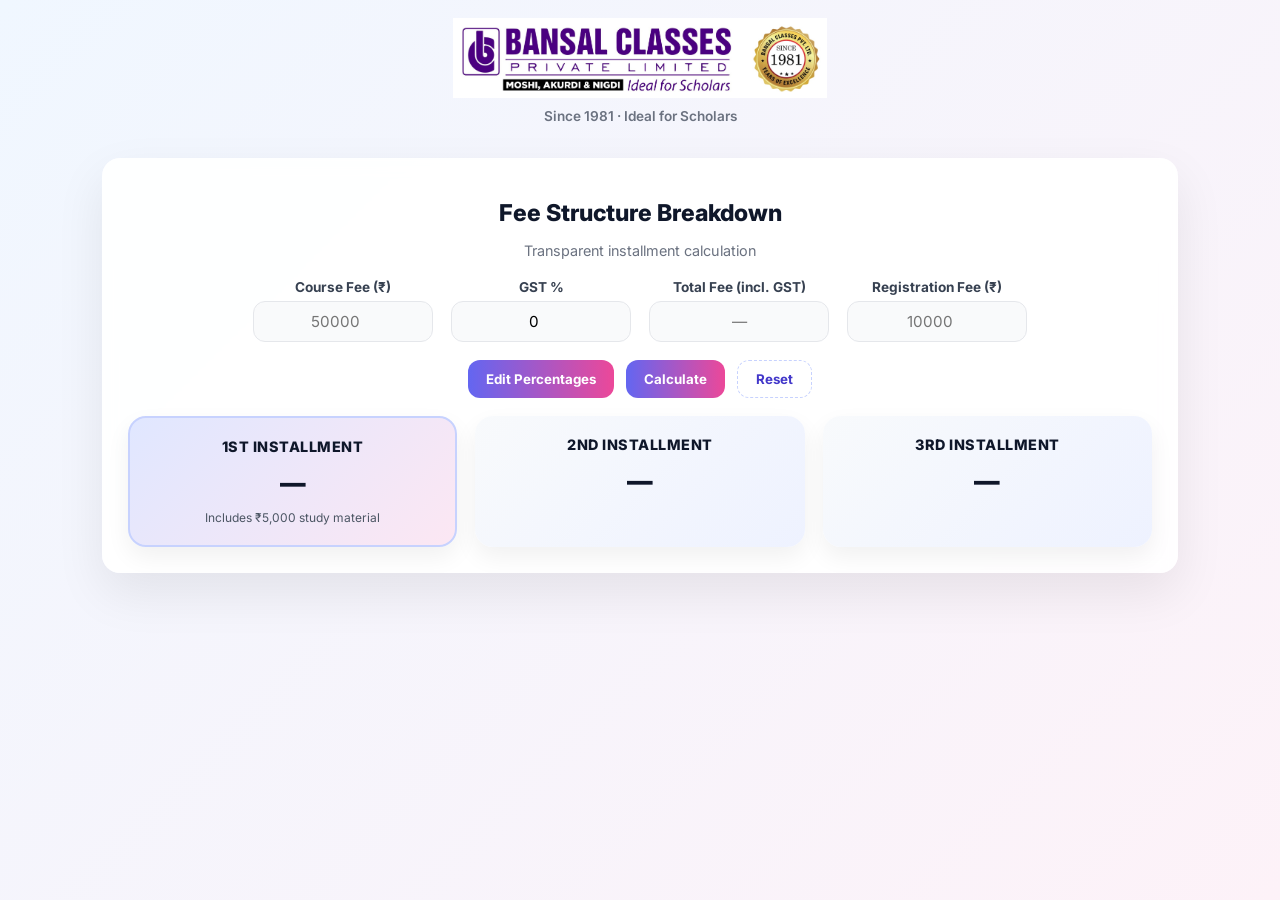
<file: index.html>
<!doctype html>
<html lang="en">
<head>
  <meta charset="utf-8" />
  <meta name="viewport" content="width=device-width,initial-scale=1" />
  <title>Bansal Classes – Fee Structure</title>

  <!-- Font -->
  <link href="https://fonts.googleapis.com/css2?family=Inter:wght@400;600;700;800&display=swap" rel="stylesheet">

  <!-- CSS -->
  <link rel="stylesheet" href="styles.css" />
</head>
<body>

  <!-- Logo Header -->
  <header class="page-logo">
    <div class="logo-wrap">
      <img src="IMG_0160.PNG" alt="Bansal Classes Logo" class="site-logo" />
    </div>
    <p class="tagline">Since 1981 · Ideal for Scholars</p>
  </header>

  <!-- Main Card -->
  <main class="page">
    <div class="card">

      <h1 class="title">Fee Structure Breakdown</h1>
      <p class="subtitle">Transparent installment calculation</p>

      <!-- Inputs -->
      <div class="inputs">
        <div class="input-group">
          <label>Course Fee (₹)</label>
          <input type="number" id="totalFee" placeholder="50000" />
        </div>

        <div class="input-group">
          <label>GST %</label>
          <input type="number" id="gstPct" placeholder="0" value="0" min="0" step="0.01" />
        </div>

        <div class="input-group hidden" id="totalWithGstWrapper">
          <label>Total Fee (incl. GST)</label>
          <input type="text" id="totalWithGst" readonly placeholder="—" />
        </div>

        <div class="input-group">
          <label>Registration Fee (₹)</label>
          <input type="number" id="regFee" placeholder="10000" />
        </div>
      </div>

      <!-- Percentage editor (inline, hidden by default) -->
      <div id="percentEditor" style="display:none; margin-top:12px; margin-bottom:10px;">
        <div style="display:flex;gap:12px;flex-wrap:wrap;justify-content:center;">
          <div class="input-group">
            <label>1st % (must include ₹5,000)</label>
            <input type="number" id="p1" min="0" max="100" step="0.01" />
          </div>
          <div class="input-group">
            <label>2nd %</label>
            <input type="number" id="p2" min="0" max="100" step="0.01" />
          </div>
          <div class="input-group">
            <label>3rd %</label>
            <input type="number" id="p3" min="0" max="100" step="0.01" />
          </div>
        </div>

        <div style="display:flex;justify-content:center;gap:10px;margin-top:10px;">
          <button id="savePctBtn" class="btn primary">Save Percentages</button>
          <button id="cancelPctBtn" class="btn ghost">Cancel</button>
        </div>
      </div>

      <!-- Buttons -->
      <div class="actions" style="margin-top:8px;">
        <button id="editPctBtn" class="btn primary">Edit Percentages</button>
        <button class="btn primary" id="calculateBtn">Calculate</button>
        <button class="btn ghost" id="resetBtn">Reset</button>
      </div>

      <!-- Error -->
      <p id="error" class="error"></p>

      <!-- Results -->
      <div class="results" id="results" style="margin-top:18px;">
        <div class="installment highlight">
          <h3>1st Installment</h3>
          <p class="amount" id="inst1">—</p>
          <small>Includes ₹5,000 study material</small>
        </div>

        <div class="installment">
          <h3>2nd Installment</h3>
          <p class="amount" id="inst2">—</p>
        </div>

        <div class="installment">
          <h3>3rd Installment</h3>
          <p class="amount" id="inst3">—</p>
        </div>
      </div>

      <!-- Footer Note -->
      <!-- <p class="footer-note">
        Registration fee is fixed and not included in installment percentage calculation.
      </p> -->

    </div>
  </main>

  <script src="script.js"></script>
</body>
</html>
</file>
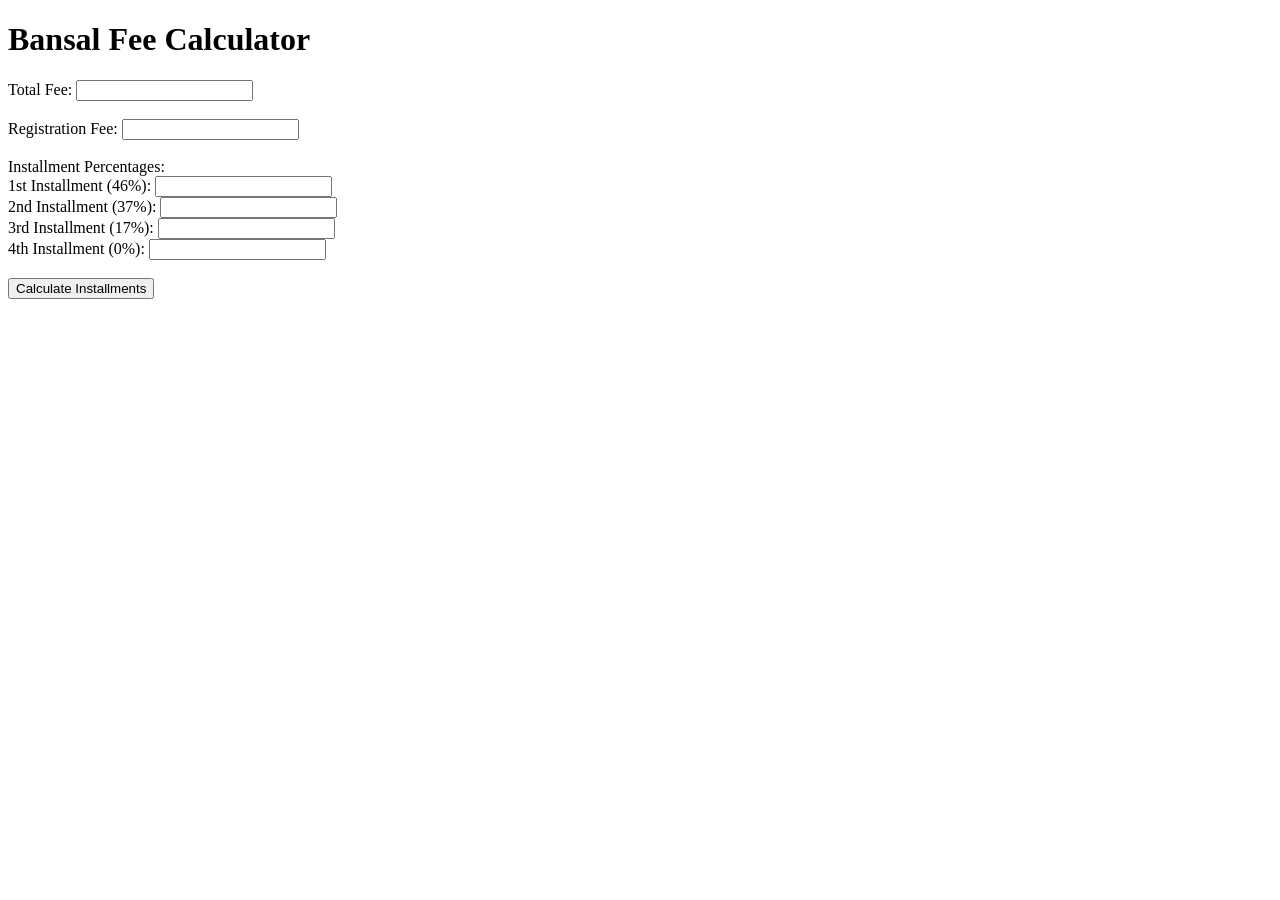
<file: bansal_fee_calculator.html>
<!DOCTYPE html>
<html>
<head>
    <title>Bansal Fee Calculator</title>
</head>
<body>
    <h1>Bansal Fee Calculator</h1>
    <label for="total_fee">Total Fee:</label>
    <input type="number" id="total_fee" /><br/><br/>
    <label for="registration_fee">Registration Fee:</label>
    <input type="number" id="registration_fee" onchange="updateInstallments()" /><br/><br/>
    <label>Installment Percentages:</label><br/>
    <label for="installment_1">1st Installment (46%):</label>
    <input type="text" id="installment_1" readonly /><br/>
    <label for="installment_2">2nd Installment (37%):</label>
    <input type="text" id="installment_2" readonly /><br/>
    <label for="installment_3">3rd Installment (17%):</label>
    <input type="text" id="installment_3" readonly /><br/>
    <label for="installment_4">4th Installment (0%):</label>
    <input type="text" id="installment_4" readonly /><br/><br/>
    <button onclick="calculateInstallments()">Calculate Installments</button>

    <script>
        function calculateInstallments() {
            const totalFee = parseFloat(document.getElementById('total_fee').value);
            const registrationFee = parseFloat(document.getElementById('registration_fee').value);
            const feeAfterRegistration = totalFee - registrationFee;

            document.getElementById('installment_1').value = (feeAfterRegistration * 0.46).toFixed(2);
            document.getElementById('installment_2').value = (feeAfterRegistration * 0.37).toFixed(2);
            document.getElementById('installment_3').value = (feeAfterRegistration * 0.17).toFixed(2);
            document.getElementById('installment_4').value = (feeAfterRegistration * 0.00).toFixed(2);
        }

        function updateInstallments() {
            // Optionally update installments when registration fee changes
        }
    </script>
</body>
</html>
</file>
<file: styles.css>
:root{
  --primary:#6366f1;   /* soft indigo */
  --accent:#ec4899;    /* soft pink */
  --bg1:#f0f7ff;       /* light blue */
  --bg2:#fdf2f8;       /* light pink */
  --card:#ffffff;
  --text:#0f172a;
  --muted:#6b7280;
}

*{
  box-sizing:border-box;
  font-family: Inter, system-ui, -apple-system, BlinkMacSystemFont, sans-serif;
}

/* PAGE BACKGROUND */
body{
  margin:0;
  min-height:100vh;
  background: linear-gradient(135deg,var(--bg1),var(--bg2));
  color:var(--text);
}

/* LOGO HEADER */
.page-logo{
  text-align:center;
  padding:18px 10px 8px;
}
.site-logo{
  height:80px;
}
.tagline{
  font-size:0.85rem;
  color:var(--muted);
  font-weight:600;
  margin-top:6px;
}

/* LAYOUT */
.page{
  max-width:1100px;
  margin:auto;
  padding:12px;
}
.card{
  background:rgba(255,255,255,0.92);
  backdrop-filter: blur(8px);
  border-radius:18px;
  padding:26px;
  box-shadow:0 20px 50px rgba(0,0,0,.08);
  text-align:center;
}

/* HEADINGS */
.title{
  font-size:1.45rem;
  font-weight:800;
  margin-bottom:4px;
}
.subtitle{
  font-size:0.9rem;
  color:var(--muted);
  margin-bottom:20px;
}

/* INPUTS */
.inputs{
  display:flex;
  justify-content:center;
  gap:18px;
  flex-wrap:wrap;
  margin-bottom:18px;
}
.input-group{
  display:flex;
  flex-direction:column;
  gap:6px;
}
.input-group label{
  font-size:0.85rem;
  font-weight:700;
  color:#374151;
}
.input-group input{
  padding:10px;
  width:180px;
  border-radius:12px;
  border:1px solid #e5e7eb;
  text-align:center;
  font-size:0.95rem;
  background:#f9fafb;
}
.input-group input:focus{
  outline:none;
  border-color:var(--primary);
  box-shadow:0 0 0 3px rgba(99,102,241,.15);
}

/* BUTTONS */
.actions{
  display:flex;
  justify-content:center;
  gap:12px;
  margin-bottom:10px;
}
.btn{
  padding:10px 18px;
  border-radius:12px;
  border:none;
  font-weight:700;
  cursor:pointer;
  transition:0.2s;
}
.btn.primary{
  background:linear-gradient(90deg,var(--primary),var(--accent));
  color:#fff;
}
.btn.ghost{
  background:transparent;
  border:1px dashed #c7d2fe;
  color:#4338ca;
}
.btn:hover{
  transform:translateY(-1px);
}

/* ERROR */
.error{
  color:#dc2626;
  font-weight:700;
  margin-top:8px;
}

/* RESULTS */
.results{
  margin-top:26px;
  display:grid;
  grid-template-columns:repeat(3,1fr);
  gap:18px;
}
.installment{
  background: linear-gradient(135deg,#f8fafc,#eef2ff);
  border-radius:18px;
  padding:20px;
  box-shadow:0 10px 25px rgba(0,0,0,.06);
  transition:0.25s;
}
.installment:hover{
  transform:translateY(-6px);
}
.installment h3{
  margin:0;
  font-size:0.9rem;
  font-weight:800;
  text-transform:uppercase;
  letter-spacing:0.5px;
}
.amount{
  font-size:1.6rem;
  font-weight:900;
  margin:12px 0;
}
.installment span{
  font-size:0.8rem;
  color:#374151;
  font-weight:600;
}
.installment small{
  display:block;
  font-size:0.75rem;
  color:#4b5563;
}

/* HIGHLIGHT FIRST INSTALLMENT */
.highlight{
  background: linear-gradient(135deg,#e0e7ff,#fce7f3);
  border:2px solid #c7d2fe;
}

/* FOOTER NOTE */
.footer-note{
  margin-top:20px;
  font-size:0.75rem;
  color:var(--muted);
}

/* RESPONSIVE */
@media(max-width:900px){
  .results{
    grid-template-columns:1fr;
  }
  .input-group input{
    width:100%;
  }
}
</file>
